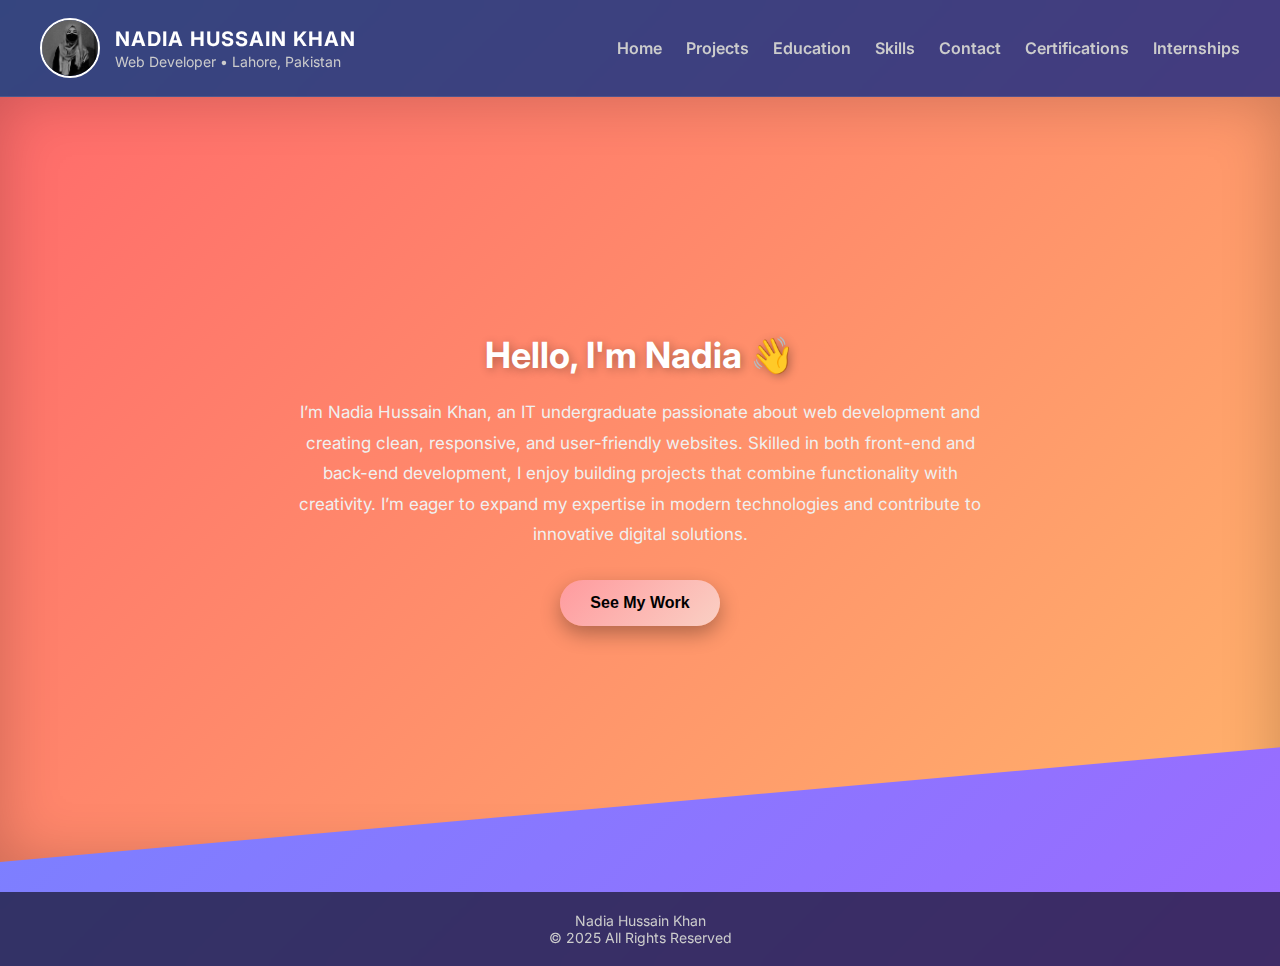
<file: index.html>
<!doctype html>
<html lang="en">
<head>
  <meta charset="utf-8"/>
  <meta name="viewport" content="width=device-width, initial-scale=1"/>
  <title>Nadia Hussain Khan — Portfolio</title>
  <!-- Google tag (gtag.js) -->
<script async src="https://www.googletagmanager.com/gtag/js?id=G-BC6SY2NSR7"></script>
<script>
  window.dataLayer = window.dataLayer || [];
  function gtag(){dataLayer.push(arguments);}
  gtag('js', new Date());

  gtag('config', 'G-BC6SY2NSR7');
</script>
  <link href="https://fonts.googleapis.com/css2?family=Inter:wght@300;400;600;700;800&display=swap" rel="stylesheet">
  <style>
    * {
      box-sizing: border-box;
      margin: 0;
      padding: 0;
    }

    body {
      font-family: 'Inter', sans-serif;
      background: linear-gradient(135deg, #6b8bff, #9b6bff);
      color: #fff;
    }

    header {
      display: flex;
      justify-content: space-between;
      align-items: center;
      padding: 18px 40px;
      background: rgba(0,0,0,0.5);
      backdrop-filter: blur(10px);
      position: sticky;
      top: 0;
      z-index: 1000;
      border-bottom: 1px solid rgba(255,255,255,0.1);
    }

    .logo {
      display: flex;
      align-items: center;
      gap: 15px;
    }

    .logo .mark {
      width: 60px;
      height: 60px;
      border-radius: 50%;
      overflow: hidden;
      border: 2px solid #fff;
      transition: transform 0.3s ease;
    }

    .logo .mark img {
      width: 100%;
      height: 100%;
      object-fit: cover;
      filter: grayscale(100%);
      transition: filter 0.3s ease;
    }

    .logo:hover .mark {
      transform: scale(1.1);
    }

    .logo:hover img {
      filter: grayscale(0%);
    }

    .name h1 {
      font-size: 20px;
      font-weight: 700;
      margin-bottom: 2px;
      letter-spacing: 1px;
    }

    .name p {
      font-size: 14px;
      color: #ccc;
    }

    nav a {
      color: #ccc;
      text-decoration: none;
      margin-left: 20px;
      font-weight: 600;
      position: relative;
      transition: all 0.3s ease;
    }

    nav a::after {
      content: '';
      display: block;
      width: 0;
      height: 2px;
      background: #fff;
      transition: width 0.3s;
      position: absolute;
      bottom: -4px;
      left: 0;
    }

    nav a:hover {
      color: #fff;
    }

    nav a:hover::after {
      width: 100%;
    }

    .hero {
      min-height: 85vh;
      display: flex;
      flex-direction: column;
      justify-content: center;
      align-items: center;
      text-align: center;
      padding: 0 20px;
      background: linear-gradient(135deg, #ff6b6b, #ffb36b);
      clip-path: polygon(0 0, 100% 0, 100% 85%, 0 100%);
      box-shadow: inset 0 0 60px rgba(0,0,0,0.2);
    }

    .hero h2 {
      font-size: 36px;
      margin-bottom: 20px;
      text-shadow: 2px 2px 10px rgba(0,0,0,0.3);
    }

    .hero p {
      max-width: 700px;
      font-size: 17px;
      line-height: 1.8;
      margin-bottom: 30px;
      color: #f0f0f0;
    }

    .btn {
      padding: 14px 30px;
      font-size: 16px;
      font-weight: 600;
      border: none;
      border-radius: 50px;
      background: linear-gradient(135deg, #ff9a9e, #fad0c4);
      color: #000;
      cursor: pointer;
      transition: all 0.3s ease;
      box-shadow: 0 8px 20px rgba(0,0,0,0.3);
    }

    .btn:hover {
      transform: scale(1.1);
      box-shadow: 0 12px 25px rgba(0,0,0,0.4);
    }

    footer {
      text-align: center;
      padding: 20px;
      background: rgba(0,0,0,0.6);
      color: #ccc;
      font-size: 14px;
      margin-top: 30px;
      backdrop-filter: blur(8px);
    }

    @media (max-width: 768px) {
      header {
        flex-direction: column;
        gap: 15px;
      }

      nav a {
        margin-left: 10px;
      }

      .hero h2 {
        font-size: 28px;
      }

      .hero p {
        font-size: 16px;
      }
    }
  </style>

  <header>
    <div class="logo">
      <div class="mark">
        <img src="image.jpeg.jpeg" alt="Profile" />
      </div>
      <div class="name">
        <h1>NADIA HUSSAIN KHAN</h1>
        <p>Web Developer • Lahore, Pakistan</p>
      </div>
    </div>
    <nav>
      <a href="index.html">Home</a>
      <a href="projects.html">Projects</a>
      <a href="education.html">Education</a>
      <a href="skills.html">Skills</a>
      <a href="contact.html">Contact</a>
      <a href="certifications.html">Certifications</a>
      <a href="internships.html">Internships</a>
    </nav>
  </header>

  <section class="hero">
    <h2>Hello, I'm Nadia 👋</h2>
    <p>I’m Nadia Hussain Khan, an IT undergraduate passionate about web development and creating clean, responsive, and user-friendly websites. Skilled in both front-end and back-end development, I enjoy building projects that combine functionality with creativity. I’m eager to expand my expertise in modern technologies and contribute to innovative digital solutions.</p>
    <a href="projects.html"><button class="btn">See My Work</button></a>
  </section>

  <footer> Nadia Hussain Khan <br>
    © 2025 All Rights Reserved
  </footer>
</body>
</html>
</file>
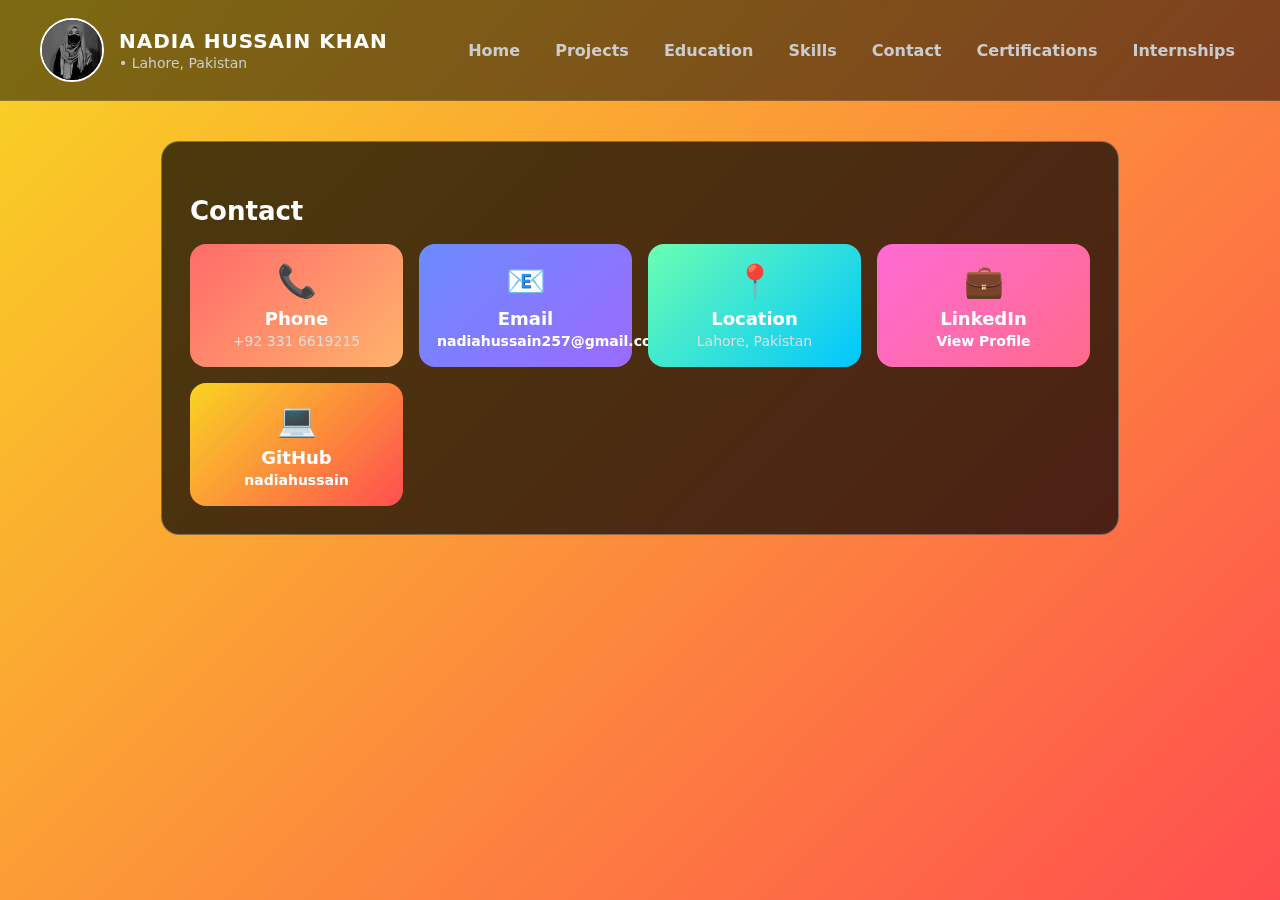
<file: contact.html>
<!doctype html>
<html lang="en">
<head>
  <meta charset="utf-8" />
  <meta name="viewport" content="width=device-width, initial-scale=1" />
  <title>Contact — Nadia Hussain</title>
  <link rel="stylesheet" href="style.css">
</head>
<body class="contact">
  <header>
  <style>
    header {
      display: flex;
      justify-content: space-between;
      align-items: center;
      padding: 18px 40px;
      background: rgba(0,0,0,0.5);
      backdrop-filter: blur(10px);
      position: sticky;
      top: 0;
      z-index: 1000;
      border-bottom: 1px solid rgba(255,255,255,0.1);
    }

    .logo {
      display: flex;
      align-items: center;
      gap: 15px;
    }

    .logo .mark {
      width: 60px;
      height: 60px;
      border-radius: 50%;
      overflow: hidden;
      border: 2px solid #fff;
      transition: transform 0.3s ease;
    }

    .logo .mark img {
      width: 100%;
      height: 100%;
      object-fit: cover;
      filter: grayscale(100%);
      transition: filter 0.3s ease;
    }

    .logo:hover .mark {
      transform: scale(1.1);
    }

    .logo:hover img {
      filter: grayscale(0%);
    }

    .name h1 {
      font-size: 20px;
      font-weight: 700;
      margin-bottom: 2px;
      letter-spacing: 1px;
    }

    .name p {
      font-size: 14px;
      color: #ccc;
    }

    nav a {
      color: #ccc;
      text-decoration: none;
      margin-left: 20px;
      font-weight: 600;
      position: relative;
      transition: all 0.3s ease;
    }

    nav a::after {
      content: '';
      display: block;
      width: 0;
      height: 2px;
      background: #fff;
      transition: width 0.3s;
      position: absolute;
      bottom: -4px;
      left: 0;
    }

    nav a:hover {
      color: #fff;
    }

    nav a:hover::after {
      width: 100%;
    }

    @media (max-width: 768px) {
      header {
        flex-direction: column;
        gap: 15px;
      }

      nav a {
        margin-left: 10px;
      }
    }
  </style>

  <div class="logo">
    <div class="mark">
      <img src="image.jpeg.jpeg" alt="Profile" />
    </div>
    <div class="name">
      <h1>NADIA HUSSAIN KHAN</h1>
      <p>• Lahore, Pakistan</p>
    </div>
  </div>

  <nav>
    <a href="index.html">Home</a>
    <a href="projects.html">Projects</a>
    <a href="education.html">Education</a>
    <a href="skills.html">Skills</a>
    <a href="contact.html">Contact</a>
    <a href="certifications.html">Certifications</a>
    <a href="internships.html">Internships</a>
  </nav>
</header>

 <div class="page">
  <h3>Contact</h3>

  <div class="contact-container">

    <div class="contact-card phone">
      <span class="contact-icon">📞</span>
      <h4>Phone</h4>
      <p>+92 331 6619215</p>
    </div>

    <div class="contact-card email">
      <span class="contact-icon">📧</span>
      <h4>Email</h4>
      <p><a href="mailto:nadiahussain257@gmail.com">nadiahussain257@gmail.com</a></p>
    </div>

    <div class="contact-card location">
      <span class="contact-icon">📍</span>
      <h4>Location</h4>
      <p>Lahore, Pakistan</p>
    </div>

    <div class="contact-card linkedin">
      <span class="contact-icon">💼</span>
      <h4>LinkedIn</h4>
      <p><a href="http://www.linkedin.com/in/nadia-hussain-762271283" target="_blank">View Profile</a></p>
    </div>

    <div class="contact-card github">
      <span class="contact-icon">💻</span>
      <h4>GitHub</h4>
      <p><a href="https://github.com/nadiahussain" target="_blank">nadiahussain</a></p>
    </div>

  </div>
</div>

<style>
.contact-container {
  display: grid;
  grid-template-columns: repeat(auto-fit, minmax(200px, 1fr));
  gap: 16px;
  margin-top: 18px;
}

.contact-card {
  padding: 18px;
  border-radius: 16px;
  text-align: center;
  color: #fff;
  transition: transform 0.3s ease, box-shadow 0.3s ease;
}

.contact-card:hover {
  transform: translateY(-6px);
  box-shadow: 0 8px 20px rgba(0,0,0,0.25);
}

.contact-icon {
  display: block;
  font-size: 32px;
  margin-bottom: 8px;
}

/* Unique gradient colors for each card */
.contact-card.phone { background: linear-gradient(135deg,#ff6b6b,#ffb36b); }
.contact-card.email { background: linear-gradient(135deg,#6b8bff,#9b6bff); }
.contact-card.location { background: linear-gradient(135deg,#6bffb3,#00c6ff); }
.contact-card.linkedin { background: linear-gradient(135deg,#ff6bd5,#ff6b8b); }
.contact-card.github { background: linear-gradient(135deg,#f9d423,#ff4e50); }

.contact-card h4 {
  margin: 6px 0 4px;
  font-size: 18px;
  font-weight: bold;
}

.contact-card p {
  margin: 0;
  font-size: 14px;
}

.contact-card a {
  color: #fff;
  text-decoration: none;
  font-weight: 600;
}
.contact-card a:hover {
  text-decoration: underline;
}
</style>

</body>
</html>
</file>
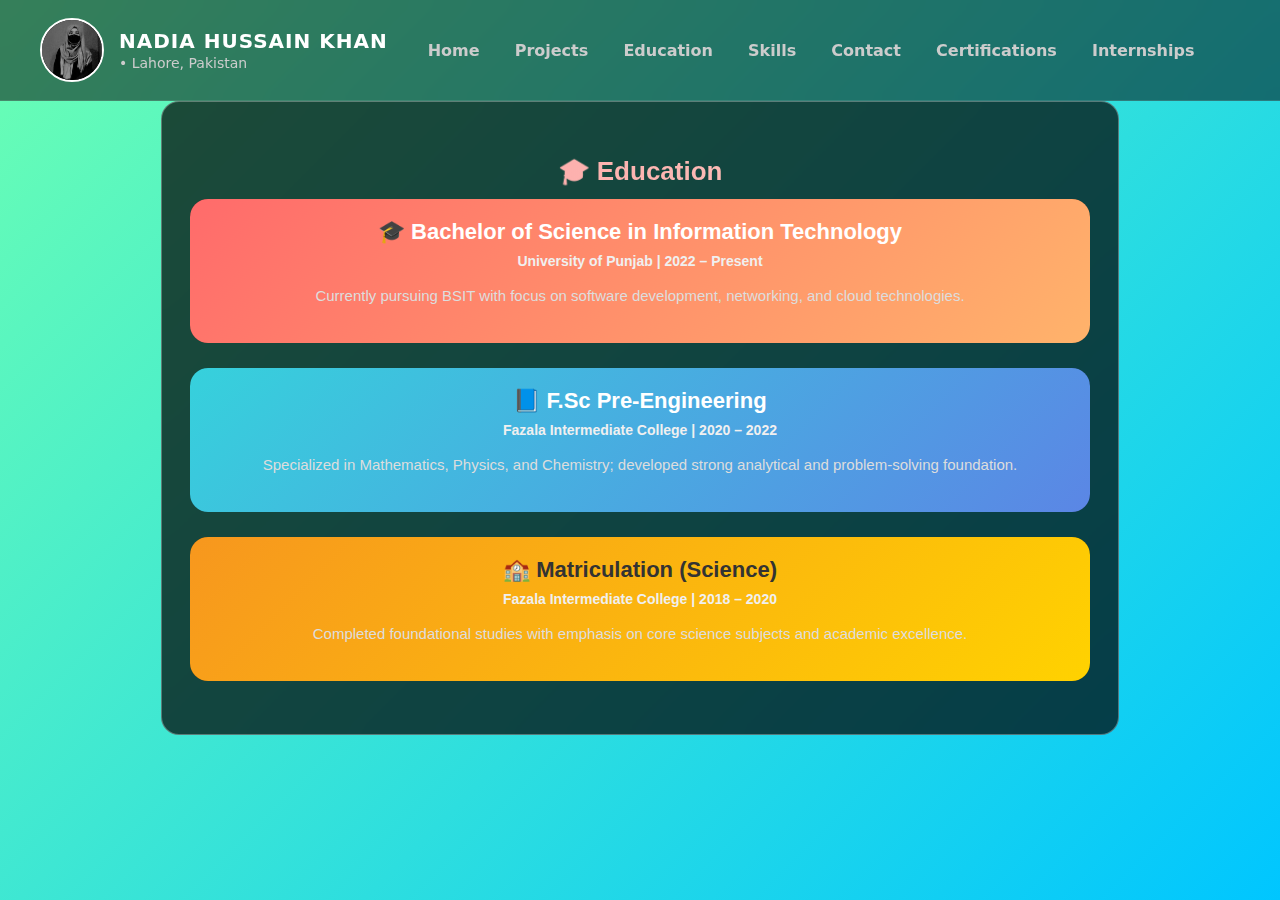
<file: education.html>
<!doctype html>
<html lang="en">
<head>
  <meta charset="utf-8" />
  <meta name="viewport" content="width=device-width, initial-scale=1" />
  <title>Education — Nadia Hussain</title>
  <link rel="stylesheet" href="style.css">

</head>
<body class="education">
  <header>
  <style>
    header {
      display: flex;
      justify-content: space-between;
      align-items: center;
      padding: 18px 40px;
      background: rgba(0,0,0,0.5);
      backdrop-filter: blur(10px);
      position: sticky;
      top: 0;
      z-index: 1000;
      border-bottom: 1px solid rgba(255,255,255,0.1);
    }

    .logo {
      display: flex;
      align-items: center;
      gap: 15px;
    }

    .logo .mark {
      width: 60px;
      height: 60px;
      border-radius: 50%;
      overflow: hidden;
      border: 2px solid #fff;
      transition: transform 0.3s ease;
    }

    .logo .mark img {
      width: 100%;
      height: 100%;
      object-fit: cover;
      filter: grayscale(100%);
      transition: filter 0.3s ease;
    }

    .logo:hover .mark {
      transform: scale(1.1);
    }

    .logo:hover img {
      filter: grayscale(0%);
    }

    .name h1 {
      font-size: 20px;
      font-weight: 700;
      margin-bottom: 2px;
      letter-spacing: 1px;
    }

    .name p {
      font-size: 14px;
      color: #ccc;
    }

    nav a {
      color: #ccc;
      text-decoration: none;
      margin-left: 20px;
      font-weight: 600;
      position: relative;
      transition: all 0.3s ease;
    }

    nav a::after {
      content: '';
      display: block;
      width: 0;
      height: 2px;
      background: #fff;
      transition: width 0.3s;
      position: absolute;
      bottom: -4px;
      left: 0;
    }

    nav a:hover {
      color: #fff;
    }

    nav a:hover::after {
      width: 100%;
    }

    @media (max-width: 768px) {
      header {
        flex-direction: column;
        gap: 15px;
      }

      nav a {
        margin-left: 10px;
      }
    }
  </style>

  <div class="logo">
    <div class="mark">
      <img src="image.jpeg.jpeg" alt="Profile" />
    </div>
    <div class="name">
       <h1>NADIA HUSSAIN KHAN</h1>
      <p>• Lahore, Pakistan</p>
  </div>

  <nav>
    <a href="index.html">Home</a>
    <a href="projects.html">Projects</a>
    <a href="education.html">Education</a>
    <a href="skills.html">Skills</a>
    <a href="contact.html">Contact</a>
    <a href="certifications.html">Certifications</a>
    <a href="internships.html">Internships</a>
  </nav>
</header>

 <div class="page">
  <style>
    .page {
      max-width: 900px;
      margin: 0 auto;
      text-align: center;
      font-family: "Poppins", sans-serif;
    }

    .edu-title {
      font-size: 32px;
      margin-bottom: 30px;
      font-weight: 700;
      background: linear-gradient(90deg, #ff9a9e, #fad0c4);
      -webkit-background-clip: text;
      -webkit-text-fill-color: transparent;
    }

    .education-item {
      border-radius: 18px;
      padding: 20px;
      margin-bottom: 25px;
      color: #fff;
      backdrop-filter: blur(12px);
      -webkit-backdrop-filter: blur(12px);
      transition: transform 0.3s ease, box-shadow 0.3s ease;
    }

    .education-item:hover {
      transform: translateY(-6px);
      box-shadow: 0 8px 20px rgba(0,0,0,0.3);
    }

    .education-item h4 {
      margin: 0 0 8px;
      font-size: 22px;
    }

    .edu-year {
      display: block;
      font-size: 14px;
      margin-bottom: 12px;
      font-weight: bold;
      color: #f0f0f0;
    }

    .education-item p {
      font-size: 15px;
      line-height: 1.6;
    }

    /* Unique background gradients for each block */
    .bsit { background: linear-gradient(135deg, #ff6b6b, #ffb36b); }
    .fsc { background: linear-gradient(135deg, #36d1dc, #5b86e5); }
    .matric { background: linear-gradient(135deg, #f7971e, #ffd200); color: #333; }
  </style>

  <h3 class="edu-title">🎓 Education</h3>

  <div class="education-item bsit">
    <h4>🎓 Bachelor of Science in Information Technology</h4>
    <span class="edu-year">University of Punjab | 2022 – Present</span>
    <p>Currently pursuing BSIT with focus on software development, networking, and cloud technologies.</p>
  </div>

  <div class="education-item fsc">
    <h4>📘 F.Sc Pre-Engineering</h4>
    <span class="edu-year">Fazala Intermediate College | 2020 – 2022</span>
    <p>Specialized in Mathematics, Physics, and Chemistry; developed strong analytical and problem-solving foundation.</p>
  </div>

  <div class="education-item matric">
    <h4>🏫 Matriculation (Science)</h4>
    <span class="edu-year">Fazala Intermediate College | 2018 – 2020</span>
    <p>Completed foundational studies with emphasis on core science subjects and academic excellence.</p>
  </div>
</div>

</body>
</html>
</file>
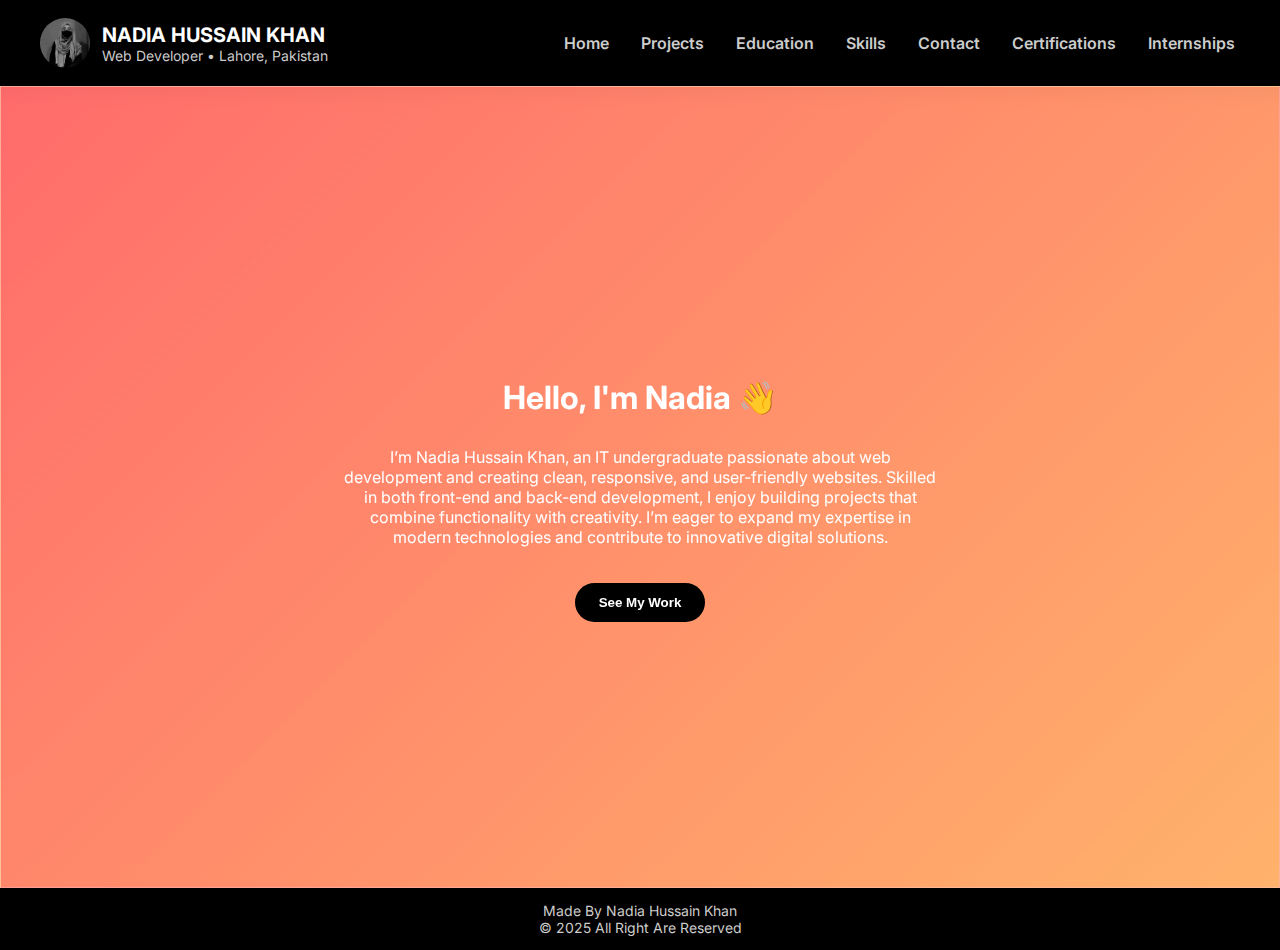
<file: port.html>
<!doctype html>
<html lang="en">
<head>
  <meta charset="utf-8" />
  <meta name="viewport" content="width=device-width, initial-scale=1" />
  <title>Nadia Hussain Khan — Portfolio</title>
  <link href="https://fonts.googleapis.com/css2?family=Inter:wght@300;400;600;700;800&display=swap" rel="stylesheet">
  <link rel="stylesheet" href="style.css">
</head>
<body class="home">
  <header>
    <div class="logo">
      <div class="mark">
        <img src="image.jpeg.jpeg" alt="Profile" />
      </div>
      <div class="name">
        <h1>NADIA HUSSAIN KHAN</h1>
        <p>Web Developer • Lahore, Pakistan</p>
      </div>
    </div>
    <nav>
      <a href="index.html">Home</a>
      <a href="projects.html">Projects</a>
      <a href="education.html">Education</a>
      <a href="skills.html">Skills</a>
      <a href="contact.html">Contact</a>
      <a href="certifications.html">Certifications</a>
      <a href="internships.html">Internships</a>
    </nav>
  </header>

  <section class="hero">
    <h2>Hello, I'm Nadia 👋</h2>
    <p>I’m Nadia Hussain Khan, an IT undergraduate passionate about web development and creating clean, responsive, and user-friendly websites. Skilled in both front-end and back-end development, I enjoy building projects that combine functionality with creativity. I’m eager to expand my expertise in modern technologies and contribute to innovative digital solutions.</p>
    <a href="projects.html"><button class="btn">See My Work</button></a>
  </section>

  <footer>
    Made By Nadia Hussain Khan <br>
    © 2025 All Right Are Reserved 
  </footer>
</body>

</html>
</file>
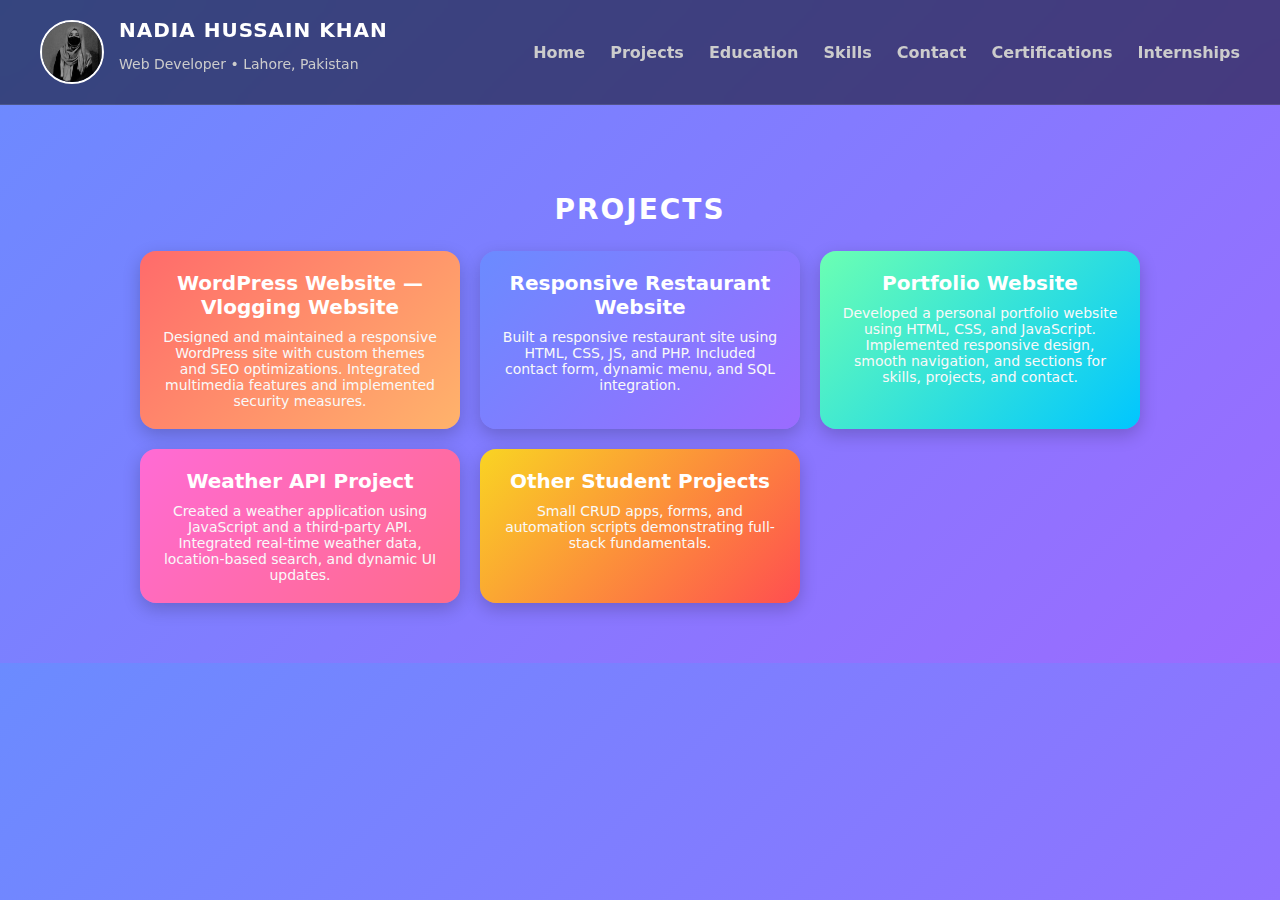
<file: projects.html>
<!doctype html>
<html lang="en">
<head>
  <meta charset="utf-8" />
  <meta name="viewport" content="width=device-width, initial-scale=1" />
  <title>Projects — Nadia Hussain</title>
  <style>
    body {
      margin: 0;
      font-family: Inter, system-ui, sans-serif;
      color: #fff;
      background: linear-gradient(135deg,#6b8bff,#9b6bff);
    }
    header {
      display: flex;
      justify-content: space-between;
      align-items: center;
      padding: 18px 40px;
      background: rgba(0,0,0,0.8);
      backdrop-filter: blur(8px);
    }
    .logo {
      display: flex;
      align-items: center;
      gap: 12px;
    }
    .logo .mark {
      width: 50px;
      height: 50px;
      border-radius: 50%;
      overflow: hidden;
    }
    .logo img {
      width: 100%;
      height: 100%;
      object-fit: cover;
    }
    .name h1 {
      font-size: 20px;
      margin: 0;
    }
    nav a {
      color: #ccc;
      text-decoration: none;
      margin-left: 18px;
      font-weight: 600;
      transition: all 0.3s ease;
    }
    nav a:hover {
      color: #fff;
      transform: scale(1.1);
    }
    .page {
      max-width: 1000px;
      margin: 40px auto;
      padding: 20px;
      text-align: center;
    }
    .page h3 {
      font-size: 28px;
      margin-bottom: 25px;
      text-transform: uppercase;
      letter-spacing: 2px;
    }
    .projects-grid {
      display: grid;
      grid-template-columns: repeat(auto-fit, minmax(280px, 1fr));
      gap: 20px;
    }
    .project {
      padding: 20px;
      border-radius: 16px;
      background: linear-gradient(135deg, #ff6b6b, #ffb36b);
      box-shadow: 0 6px 18px rgba(0,0,0,0.2);
      transition: transform 0.3s ease, box-shadow 0.3s ease;
    }
    .project:nth-child(2) { background: linear-gradient(135deg,#6b8bff,#9b6bff); }
    .project:nth-child(3) { background: linear-gradient(135deg,#6bffb3,#00c6ff); }
    .project:nth-child(4) { background: linear-gradient(135deg,#ff6bd5,#ff6b8b); }
    .project:nth-child(5) { background: linear-gradient(135deg,#f9d423,#ff4e50); }
    .project:hover {
      transform: translateY(-6px);
      box-shadow: 0 10px 25px rgba(0,0,0,0.3);
    }
    .project h4 {
      margin: 0 0 10px;
      font-size: 20px;
      font-weight: bold;
    }
    .project p {
      margin: 0;
      font-size: 14px;
      color: #f9f9f9;
    }
  </style>
</head>
<body class="projects">
 <header>
  <style>
    header {
      display: flex;
      justify-content: space-between;
      align-items: center;
      padding: 18px 40px;
      background: rgba(0,0,0,0.5);
      backdrop-filter: blur(10px);
      position: sticky;
      top: 0;
      z-index: 1000;
      border-bottom: 1px solid rgba(255,255,255,0.1);
    }

    .logo {
      display: flex;
      align-items: center;
      gap: 15px;
    }

    .logo .mark {
      width: 60px;
      height: 60px;
      border-radius: 50%;
      overflow: hidden;
      border: 2px solid #fff;
      transition: transform 0.3s ease;
    }

    .logo .mark img {
      width: 100%;
      height: 100%;
      object-fit: cover;
      filter: grayscale(100%);
      transition: filter 0.3s ease;
    }

    .logo:hover .mark {
      transform: scale(1.1);
    }

    .logo:hover img {
      filter: grayscale(0%);
    }

    .name h1 {
      font-size: 20px;
      font-weight: 700;
      margin-bottom: 2px;
      letter-spacing: 1px;
    }

    .name p {
      font-size: 14px;
      color: #ccc;
    }

    nav a {
      color: #ccc;
      text-decoration: none;
      margin-left: 20px;
      font-weight: 600;
      position: relative;
      transition: all 0.3s ease;
    }

    nav a::after {
      content: '';
      display: block;
      width: 0;
      height: 2px;
      background: #fff;
      transition: width 0.3s;
      position: absolute;
      bottom: -4px;
      left: 0;
    }

    nav a:hover {
      color: #fff;
    }

    nav a:hover::after {
      width: 100%;
    }

    @media (max-width: 768px) {
      header {
        flex-direction: column;
        gap: 15px;
      }

      nav a {
        margin-left: 10px;
      }
    }
  </style>

  <div class="logo">
    <div class="mark">
      <img src="image.jpeg.jpeg" alt="Profile" />
    </div>
    <div class="name">
      <h1>NADIA HUSSAIN KHAN</h1>
      <p>Web Developer • Lahore, Pakistan</p>
    </div>
  </div>

  <nav>
    <a href="index.html">Home</a>
    <a href="projects.html">Projects</a>
    <a href="education.html">Education</a>
    <a href="skills.html">Skills</a>
    <a href="contact.html">Contact</a>
    <a href="certifications.html">Certifications</a>
    <a href="internships.html">Internships</a>
  </nav>
</header>

  <div class="page">
    <h3>Projects</h3>
    <div class="projects-grid">
      
      <div class="project">
        <h4>WordPress Website — Vlogging Website</h4>
        <p>Designed and maintained a responsive WordPress site with custom themes and SEO optimizations. Integrated multimedia features and implemented security measures.</p>
      </div>

      <div class="project">
        <h4>Responsive Restaurant Website</h4>
        <p>Built a responsive restaurant site using HTML, CSS, JS, and PHP. Included contact form, dynamic menu, and SQL integration.</p>
      </div>

      <div class="project">
        <h4>Portfolio Website</h4>
        <p>Developed a personal portfolio website using HTML, CSS, and JavaScript. Implemented responsive design, smooth navigation, and sections for skills, projects, and contact.</p>
      </div>

      <div class="project">
        <h4>Weather API Project</h4>
        <p>Created a weather application using JavaScript and a third-party API. Integrated real-time weather data, location-based search, and dynamic UI updates.</p>
      </div>

      <div class="project">
        <h4>Other Student Projects</h4>
        <p>Small CRUD apps, forms, and automation scripts demonstrating full-stack fundamentals.</p>
      </div>

    </div>
  </div>
</body>
</html>
</file>
<file: style.css>
body{margin:0;font-family:Inter,system-ui;color:#fff;}
header{display:flex;justify-content:space-between;align-items:center;padding:18px 40px;background:#000;}
.logo{display:flex;align-items:center;gap:12px}
.logo .mark{width:50px;height:50px;border-radius:50%;background:#000;overflow:hidden;}
.logo img{width:100%;height:100%;object-fit:cover;filter:grayscale(100%);}
.name h1{font-size:20px;margin:0}
.name p{font-size:14px;color:#ccc;margin:0}
nav a{color:#ccc;text-decoration:none;margin-left:18px;font-weight:600}
nav a:hover{color:#fff}
.hero{min-height:80vh;display:flex;flex-direction:column;align-items:center;justify-content:center;text-align:center;padding:40px;background:linear-gradient(135deg,#ff6b6b,#ffb36b);}
.hero h2{font-size:32px;margin-bottom:14px}
.hero p{max-width:600px}
.hero .btn{margin-top:20px;padding:12px 24px;border:none;border-radius:30px;font-weight:600;cursor:pointer;background:#000;color:#fff;}
footer{text-align:center;padding:14px;background:#000;color:#ccc;font-size:14px}
.page{max-width:900px;margin:40px auto;padding:28px;background:rgba(0,0,0,0.6);border-radius:18px;}
.page h3{font-size:26px;margin-bottom:12px}
.page p,.page li{color:#ddd}
.page ul{margin-left:22px}
body.projects{background:linear-gradient(135deg,#6b8bff,#9b6bff);}
body.education{background:linear-gradient(135deg,#6bffb3,#00c6ff);}
body.skills{background:linear-gradient(135deg,#ff6bd5,#ff6b8b);}
body.contact{background:linear-gradient(135deg,#f9d423,#ff4e50);}

   body {
            margin: 0;
            font-family: Inter, system-ui;
            color: #fff;
            background: linear-gradient(135deg, #ff6b6b, #ffb36b);
            min-height: 100vh;
        }
        
        header {
            display: flex;
            justify-content: space-between;
            align-items: center;
            padding: 18px 40px;
            background: #000;
        }
        
        .logo {
            display: flex;
            align-items: center;
            gap: 12px;
        }
        
        .logo .mark {
            width: 50px;
            height: 50px;
            border-radius: 50%;
            background: #000;
            overflow: hidden;
        }
        
        .logo img {
            width: 100%;
            height: 100%;
            object-fit: cover;
            filter: grayscale(100%);
        }
        
        .name h1 {
            font-size: 20px;
            margin: 0;
        }
        
        .name p {
            font-size: 14px;
            color: #ccc;
            margin: 0;
        }
        
        nav a {
            color: #ccc;
            text-decoration: none;
            margin-left: 18px;
            font-weight: 600;
            position: relative;
            padding: 8px 5px;
            transition: all 0.3s ease;
        }
        
        /* Enhanced hover effects */
        nav a:hover {
            color: #fff;
            transform: translateY(-2px);
        }
        
        nav a::after {
            content: '';
            position: absolute;
            width: 0;
            height: 2px;
            bottom: 0;
            left: 50%;
            background-color: #fff;
            transition: all 0.3s ease;
            transform: translateX(-50%);
        }
        
        nav a:hover::after {
            width: 100%;
        }
        
        .hero {
            min-height: 80vh;
            display: flex;
            flex-direction: column;
            align-items: center;
            justify-content: center;
            text-align: center;
            padding: 40px;
            background: linear-gradient(135deg, rgba(255, 107, 107, 0.7), rgba(255, 179, 107, 0.7));
            backdrop-filter: blur(10px);
            -webkit-backdrop-filter: blur(10px);
            border: 1px solid rgba(255, 255, 255, 0.3);
        }
        
        .hero h2 {
            font-size: 32px;
            margin-bottom: 14px;
        }
        
        .hero p {
            max-width: 600px;
        }
        
        .hero .btn {
            margin-top: 20px;
            padding: 12px 24px;
            border: none;
            border-radius: 30px;
            font-weight: 600;
            cursor: pointer;
            background: #000;
            color: #fff;
            transition: all 0.3s ease;
        }
        
        .hero .btn:hover {
            transform: scale(1.05);
            box-shadow: 0 5px 15px rgba(0, 0, 0, 0.2);
        }
        
        footer {
            text-align: center;
            padding: 14px;
            background: #000;
            color: #ccc;
            font-size: 14px;
        }
        
        .page {
            max-width: 900px;
            margin: 40px auto;
            padding: 28px;
            background: rgba(0, 0, 0, 0.7);
            border-radius: 18px;
            backdrop-filter: blur(10px);
            -webkit-backdrop-filter: blur(10px);
            border: 1px solid rgba(255, 255, 255, 0.3);
        }
        
        .page h3 {
            font-size: 26px;
            margin-bottom: 12px;
        }
        
        .page p, .page li {
            color: #ddd;
        }
        
        .page ul {
            margin-left: 22px;
        }
        
        .divider {
            height: 1px;
            background: rgba(255, 255, 255, 0.3);
            margin: 40px 0;
            width: 100%;
        }
        
        .skills-grid {
            display: grid;
            grid-template-columns: repeat(auto-fit, minmax(250px, 1fr));
            gap: 20px;
            margin-top: 30px;
        }
        
        .skill-card {
            background: rgba(0, 0, 0, 0.5);
            padding: 20px;
            border-radius: 12px;
            text-align: center;
            transition: all 0.3s ease;
        }
        
        .skill-card:hover {
            transform: translateY(-5px);
            box-shadow: 0 10px 20px rgba(0, 0, 0, 0.2);
        }
        
        .projects-grid {
            display: grid;
            grid-template-columns: repeat(auto-fit, minmax(280px, 1fr));
            gap: 25px;
            margin-top: 30px;
        }
        
        .project-card {
            background: rgba(0, 0, 0, 0.5);
            padding: 25px;
            border-radius: 12px;
            text-align: center;
            transition: all 0.3s ease;
        }
        
        .project-card:hover {
            transform: translateY(-5px);
            box-shadow: 0 10px 20px rgba(0, 0, 0, 0.2);
        }
        
        .project-card h4 {
            margin-top: 0;
        }
</file>
